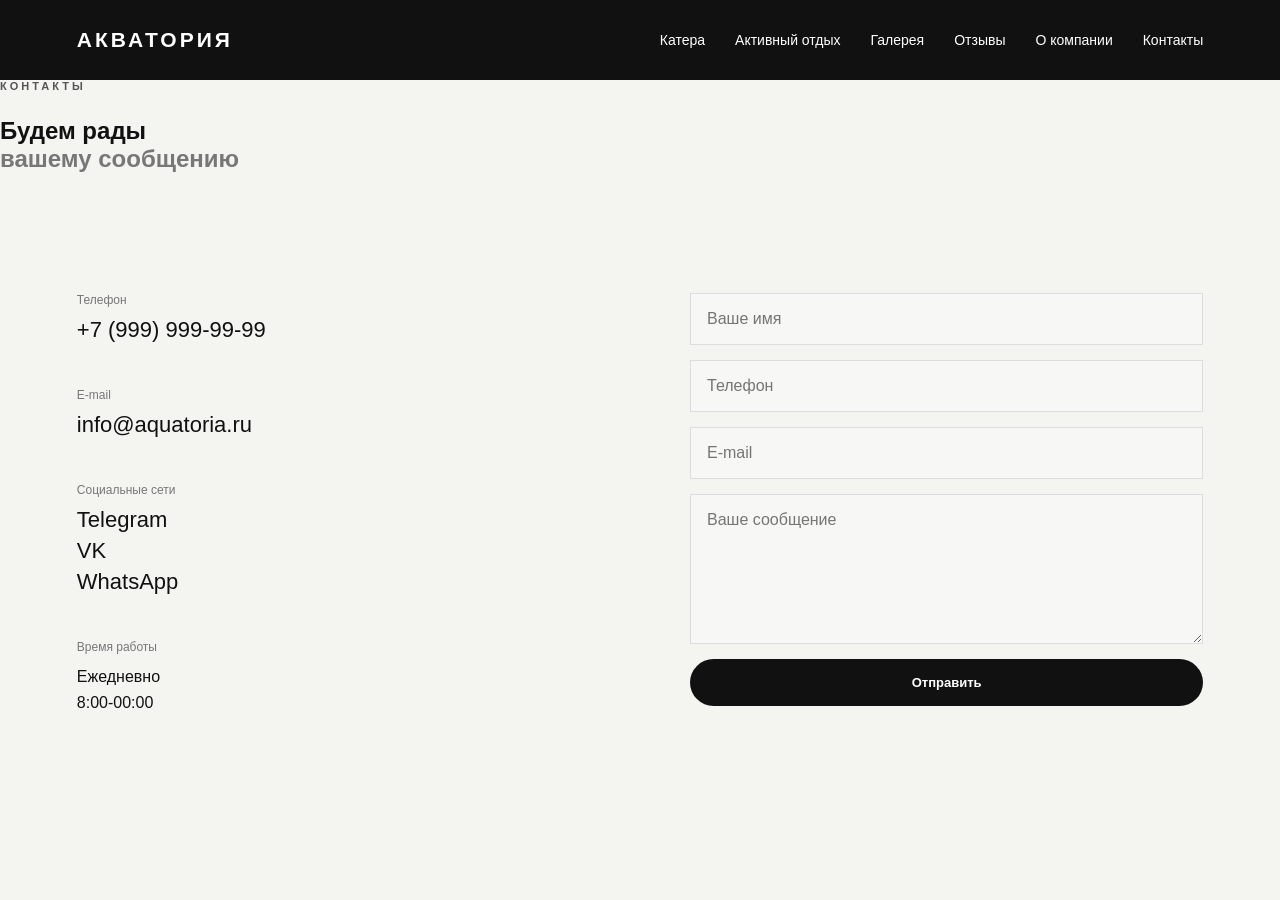
<file: contacts.html>
<!DOCTYPE html>
<html lang="ru">

<head>

    <meta charset="UTF-8">

    <meta name="viewport"
          content="width=device-width, initial-scale=1.0">

    <title>Контакты — Акватория</title>

    <link rel="stylesheet" href="style.css">
    <link rel="stylesheet" href="pages.css">
    <link rel="stylesheet" href="responsive.css">

</head>

<body>

<header class="header inner-header">

    <a href="index.html" class="logo">
        АКВАТОРИЯ
    </a>

    <nav class="nav">
        <a href="boats.html">Катера</a>
        <a href="activities.html">Активный отдых</a>
        <a href="gallery.html">Галерея</a>
        <a href="reviews.html">Отзывы</a>
        <a href="about.html">О компании</a>
        <a href="contacts.html">Контакты</a>
    </nav>

</header>


<section class="page-hero">

    <p class="eyebrow dark">
        КОНТАКТЫ
    </p>

    <h1>
        Будем рады<br>
        <span>вашему сообщению</span>
    </h1>

</section>


<section class="section contacts">

    <div class="contact-info">

        <div>
            <span>Телефон</span>
            <a href="tel:+79999999999">
                +7 (999) 999-99-99
            </a>
        </div>

        <div>
            <span>E-mail</span>
            <a href="mailto:info@aquatoria.ru">
                info@aquatoria.ru
            </a>
        </div>

        <div>
            <span>Социальные сети</span>
            <a href="#">Telegram</a>
            <a href="#">VK</a>
            <a href="#">WhatsApp</a>
        </div>

        <div>
            <span>Время работы</span>
            <p>
                Ежедневно<br>
                8:00-00:00
            </p>
        </div>

    </div>


    <form class="contact-form">

        <input
                type="text"
                placeholder="Ваше имя"
                required>

        <input
                type="tel"
                placeholder="Телефон"
                required>

        <input
                type="email"
                placeholder="E-mail">

        <textarea
                placeholder="Ваше сообщение"
                required></textarea>

        <button
                class="btn btn-dark"
                type="submit">

            Отправить

        </button>

    </form>

</section>


</body>
</html>
</file>
<file: style.css>
* {
    margin: 0;
    padding: 0;
    box-sizing: border-box;
}

html {
    scroll-behavior: smooth;
}

body {
    font-family: Arial, sans-serif;
    background: #f4f4f1;
    color: #111;
}

a {
    color: inherit;
    text-decoration: none;
}

img {
    display: block;
    width: 100%;
}

button,
input,
textarea,
select {
    font: inherit;
}

.header {
    position: absolute;
    z-index: 100;

    width: 100%;

    padding: 28px 6%;

    display: flex;
    align-items: center;
    justify-content: space-between;

    color: white;
}

.inner-header {
    position: relative;

    background: #111;

    color: white;
}

.logo {
    font-size: 21px;
    font-weight: 800;
    letter-spacing: 3px;
}

.nav {
    display: flex;
    gap: 30px;
}

.nav a {
    font-size: 14px;
    transition: .3s;
}

.nav a:hover {
    opacity: .5;
}

.header-actions {
    display: flex;
    gap: 20px;
    align-items: center;
}

.login-link {
    font-size: 14px;
}

.btn {
    display: inline-flex;
    justify-content: center;
    align-items: center;

    padding: 15px 28px;

    border-radius: 50px;

    border: 1px solid transparent;

    font-size: 13px;
    font-weight: bold;

    cursor: pointer;

    transition: .3s;
}

.btn-light {
    background: white;
    color: #111;
}

.btn-light:hover {
    transform: translateY(-3px);
}

.btn-dark {
    background: #111;
    color: white;
}

.btn-dark:hover {
    background: #333;
}

.btn-outline {
    border-color: white;
    color: white;
}

.section {
    padding: 120px 6%;
}

.hero {
    position: relative;

    height: 100vh;
    min-height: 700px;

    overflow: hidden;

    color: white;
}

.hero-video {
    position: absolute;
    inset: 0;
    width: 100%;
    height: 100%;
    object-fit: cover;
    object-position: center;
}

.hero-overlay,
.dark-overlay {
    position: absolute;

    inset: 0;

    background: rgba(0,0,0,.4);
}

.hero-content {
    position: absolute;

    left: 8%;
    bottom: 15%;

    max-width: 900px;
}

.eyebrow {
    font-size: 11px;
    font-weight: bold;

    letter-spacing: 3px;

    margin-bottom: 25px;
}

.eyebrow.dark {
    color: #555;
}

.hero h1 {
    font-size: clamp(60px, 9vw, 140px);

    line-height: .85;

    letter-spacing: -7px;
}

.hero h1 span,
h1 span,
h2 span {
    color: #777;
}

.hero-description {
    max-width: 450px;

    margin-top: 35px;

    font-size: 17px;

    line-height: 1.6;
}

.hero-buttons {
    display: flex;
    gap: 15px;

    margin-top: 35px;
}

.scroll-down {
    position: absolute;

    bottom: 40px;
    right: 6%;

    font-size: 10px;
    letter-spacing: 2px;
}

.about-preview {
    display: grid;

    grid-template-columns: 1.1fr .9fr;

    gap: 8%;

    align-items: center;
}

.image-block {
    height: 650px;
}

.image-block img {
    height: 100%;
    object-fit: cover;
}

.text-block {
    max-width: 550px;
}

.text-block h2 {
    font-size: clamp(45px, 5vw, 75px);
    line-height: .95;
}

.text-block > p:not(.eyebrow) {
    margin-top: 30px;

    line-height: 1.7;

    color: #666;
}

.text-link {
    display: inline-block;

    margin-top: 30px;

    font-size: 13px;
    font-weight: bold;

    border-bottom: 1px solid;
    padding-bottom: 5px;
}

.section-heading {
    display: flex;

    justify-content: space-between;
    align-items: end;

    margin-bottom: 60px;
}

.section-heading h2 {
    font-size: clamp(45px, 5vw, 75px);

    line-height: .95;
}

.boats-grid {
    display: grid;

    grid-template-columns: repeat(2, 1fr);

    gap: 25px;
}

.boat-card {
    background: white;

    overflow: hidden;
}

.boat-image {
    position: relative;

    height: 500px;
}

.boat-image img {
    height: 100%;
    object-fit: cover;
}

.boat-price {
    position: absolute;

    left: 20px;
    bottom: 20px;

    padding: 10px 15px;

    border-radius: 50px;

    background: white;

    font-size: 12px;
    font-weight: bold;
}

.boat-content {
    padding: 30px;
}

.boat-title {
    display: flex;
    justify-content: space-between;
}

.boat-title h3 {
    font-size: 25px;
}

.boat-description {
    color: #777;

    margin-top: 15px;

    line-height: 1.6;
}

.boat-specs {
    display: flex;
    flex-wrap: wrap;

    gap: 8px;

    margin-top: 25px;
}

.boat-specs span {
    padding: 8px 12px;

    border-radius: 50px;

    background: #eee;

    font-size: 11px;
}

.boat-link {
    display: inline-block;

    margin-top: 25px;

    font-weight: bold;

    font-size: 13px;
}

.video-banner {
    position: relative;

    height: 700px;

    overflow: hidden;

    color: white;
}

.video-banner video {
    width: 100%;
    height: 100%;

    object-fit: cover;
}

.video-text {
    position: absolute;

    left: 8%;
    bottom: 12%;
}

.video-text h2 {
    font-size: clamp(50px, 7vw, 100px);

    line-height: .9;

    margin-bottom: 40px;
}

.activities-grid {
    display: grid;

    grid-template-columns: repeat(4, 1fr);

    gap: 12px;
}

.activity-card {
    position: relative;

    height: 500px;

    overflow: hidden;

    color: white;
}

.activity-card img {
    height: 100%;

    object-fit: cover;

    transition: .6s;
}

.activity-card:hover img {
    transform: scale(1.05);
}

.activity-card::after {
    content: "";

    position: absolute;

    inset: 0;

    background: linear-gradient(
        transparent 40%,
        rgba(0,0,0,.8)
    );
}

.activity-card div {
    position: absolute;

    z-index: 2;

    left: 25px;
    bottom: 25px;
}

.activity-card h3 {
    font-size: 28px;
}

.activity-card span {
    display: block;

    margin-top: 10px;

    font-size: 12px;
}

.area-banner {
    position: relative;

    height: 800px;

    overflow: hidden;

    color: white;
}

.area-banner img {
    height: 100%;
    object-fit: cover;
}

.area-content {
    position: absolute;

    left: 8%;
    bottom: 12%;

    max-width: 650px;
}

.area-content h2 {
    font-size: clamp(50px, 7vw, 100px);

    line-height: .9;
}

.area-content > p:not(.eyebrow) {
    margin: 30px 0;

    max-width: 450px;

    line-height: 1.6;
}

.client-gallery {
    display: grid;

    grid-template-columns:
        1.5fr 1fr 1fr 1.2fr;

    height: 550px;

    gap: 10px;
}

.client-gallery img {
    height: 100%;

    object-fit: cover;
}

.reviews-preview {
    background: #e7e7e2;
}

.reviews-grid {
    display: grid;

    grid-template-columns: repeat(3, 1fr);

    gap: 20px;
}

.review {
    background: white;

    padding: 35px;

    min-height: 280px;
}

.review-stars {
    letter-spacing: 4px;
}

.review p {
    margin-top: 30px;

    line-height: 1.7;
}

.review-author {
    margin-top: 30px;

    font-weight: bold;
}

.captain-banner {
    min-height: 650px;

    padding: 100px 8%;

    display: flex;
    align-items: center;

    color: white;

    background:
        linear-gradient(rgba(0,0,0,.45), rgba(0,0,0,.45)),
        url("../images/area/captain.jpg")
        center / cover;
}

.captain-content {
    max-width: 650px;
}

.captain-content h2 {
    font-size: clamp(55px, 7vw, 100px);

    line-height: .9;
}

.captain-content p:not(.eyebrow) {
    max-width: 450px;

    margin: 30px 0;

    line-height: 1.7;
}

.footer {
    background: #111;

    color: white;

    padding: 80px 6% 30px;
}

.footer-grid {
    display: grid;

    grid-template-columns:
        2fr 1fr 1fr 1fr;

    gap: 50px;
}

.footer-grid h4 {
    margin-bottom: 20px;
}

.footer-grid a {
    display: block;

    color: #999;

    margin-bottom: 12px;

    font-size: 13px;
}

.footer-grid p {
    margin-top: 20px;

    color: #999;

    line-height: 1.6;
}

.footer-bottom {
    margin-top: 70px;

    padding-top: 25px;

    border-top: 1px solid #333;

    color: #666;

    font-size: 12px;
}
</file>
<file: pages.css>
.activities-page {
    display: flex;

    flex-direction: column;

    gap: 100px;
}

.activity-large {
    position: relative;

    min-height: 650px;

    overflow: hidden;

    color: white;
}

.activity-large img {
    position: absolute;

    inset: 0;

    width: 100%;
    height: 100%;

    object-fit: cover;
}

.activity-large::after {
    content: "";

    position: absolute;

    inset: 0;

    background: linear-gradient(
        90deg,
        rgba(0,0,0,.7),
        transparent
    );
}

.activity-large > div {
    position: relative;

    z-index: 2;

    padding: 100px;

    max-width: 600px;
}

.activity-large h2 {
    font-size: 70px;

    margin: 20px 0;
}

.activity-large p {
    line-height: 1.7;

    margin-bottom: 25px;
}

.activity-large strong {
    font-size: 20px;
}

.gallery-filters {
    display: flex;

    gap: 10px;

    margin-bottom: 40px;
}

.gallery-filters button {
    border: 1px solid #ccc;

    padding: 10px 18px;

    border-radius: 50px;

    background: transparent;

    cursor: pointer;
}

.gallery-grid {
    display: grid;

    grid-template-columns: repeat(4, 1fr);

    gap: 10px;
}

.gallery-grid img {
    height: 350px;

    object-fit: cover;

    cursor: pointer;

    transition: .3s;
}

.gallery-grid img:hover {
    transform: scale(.98);
}

.review-form {
    max-width: 700px;

    margin: 0 auto 80px;

    padding: 40px;

    background: white;
}

.review-form h2 {
    font-size: 40px;
}

.review-form form {
    display: flex;

    flex-direction: column;

    gap: 15px;

    margin-top: 30px;
}

input,
select,
textarea {
    width: 100%;

    padding: 16px;

    border: 1px solid #ddd;

    background: #f7f7f5;

    outline: none;
}

textarea {
    min-height: 150px;

    resize: vertical;
}

.full-image-hero {
    position: relative;

    height: 750px;

    overflow: hidden;

    color: white;
}

.full-image-hero > img {
    height: 100%;

    object-fit: cover;
}

.full-image-content {
    position: absolute;

    z-index: 2;

    left: 8%;
    bottom: 12%;
}

.full-image-content h1 {
    font-size: clamp(60px, 8vw, 120px);

    line-height: .85;

    letter-spacing: -5px;
}

.area-text {
    max-width: 1000px;
}

.area-text h2 {
    font-size: clamp(50px, 6vw, 90px);

    line-height: .9;
}

.area-text > p:last-child {
    max-width: 650px;

    margin-top: 40px;

    color: #666;

    line-height: 1.8;
}

.about-page {
    display: grid;

    grid-template-columns: 1fr 1fr;

    gap: 80px;

    align-items: center;
}

.about-page > img {
    height: 650px;

    object-fit: cover;
}

.about-page h2 {
    font-size: 70px;

    line-height: .9;
}

.about-page p:not(.eyebrow) {
    color: #666;

    line-height: 1.7;

    margin-top: 25px;
}

.numbers {
    display: grid;

    grid-template-columns: repeat(3, 1fr);

    background: #111;

    color: white;
}

.numbers div {
    display: flex;

    flex-direction: column;

    gap: 10px;
}

.numbers strong {
    font-size: 70px;
}

.numbers span {
    color: #999;
}

.contacts {
    display: grid;

    grid-template-columns: 1fr 1fr;

    gap: 100px;
}

.contact-info {
    display: flex;

    flex-direction: column;

    gap: 40px;
}

.contact-info span {
    display: block;

    color: #777;

    font-size: 12px;

    margin-bottom: 10px;
}

.contact-info a {
    display: block;

    font-size: 22px;

    margin-bottom: 5px;
}

.contact-info p {
    line-height: 1.6;
}

.contact-form,
.captain-form {
    display: flex;

    flex-direction: column;

    gap: 15px;
}

.captain-page {
    display: grid;

    grid-template-columns: 1fr 1fr;

    gap: 100px;
}

.captain-page h2 {
    font-size: 70px;

    line-height: .9;
}

.captain-page p:not(.eyebrow) {
    max-width: 500px;

    margin-top: 30px;

    color: #666;

    line-height: 1.7;
}

.auth-page {
    min-height: 100vh;

    display: flex;

    align-items: center;
    justify-content: center;

    background:
        linear-gradient(
            rgba(0,0,0,.5),
            rgba(0,0,0,.5)
        ),
        url("../images/area/area.jpg")
        center / cover;
}

.auth-box {
    width: 450px;

    padding: 50px;

    background: white;
}

.auth-logo {
    display: block;

    color: #111;

    margin-bottom: 60px;
}

.auth-box h1 {
    font-size: 50px;
}

.auth-box > p {
    color: #777;

    margin-top: 10px;
}

.auth-box form {
    display: flex;

    flex-direction: column;

    gap: 15px;

    margin-top: 30px;
}

.auth-bottom {
    text-align: center;

    margin-top: 25px;
}

.auth-bottom a {
    font-weight: bold;
}

.profile-header {
    display: flex;

    justify-content: space-between;
    align-items: end;

    margin-bottom: 70px;
}

.profile-header h1 {
    font-size: 65px;
}

.profile-grid {
    display: grid;

    grid-template-columns: repeat(3, 1fr);

    gap: 20px;
}

.profile-card {
    padding: 30px;

    background: white;

    min-height: 250px;
}

.profile-card h3 {
    margin-bottom: 30px;
}

.profile-card p {
    margin-top: 15px;

    color: #777;
}

.profile-card strong {
    color: #111;
}
</file>
<file: responsive.css>
@media (max-width: 1000px) {

    .nav {
        display: none;
    }

    .header-actions {
        display: none;
    }

    .section {
        padding: 80px 5%;
    }

    .about-preview,
    .about-page,
    .contacts,
    .captain-page,
    .boat-detail {
        grid-template-columns: 1fr;
    }

    .activities-grid {
        grid-template-columns: 1fr 1fr;
    }

    .boats-grid {
        grid-template-columns: 1fr;
    }

    .reviews-grid {
        grid-template-columns: 1fr;
    }

    .client-gallery {
        grid-template-columns: 1fr 1fr;
        height: auto;
    }

    .client-gallery img {
        height: 300px;
    }

    .footer-grid {
        grid-template-columns: 1fr 1fr;
    }

    .gallery-grid {
        grid-template-columns: 1fr 1fr;
    }

    .profile-grid {
        grid-template-columns: 1fr;
    }

}

@media (max-width: 600px) {

    .hero h1 {
        font-size: 55px;

        letter-spacing: -3px;
    }

    .hero-content {
        left: 5%;
        right: 5%;
    }

    .hero-buttons {
        flex-direction: column;

        align-items: flex-start;
    }

    .section-heading {
        display: block;
    }

    .section-heading .text-link {
        margin-top: 25px;
    }

    .activities-grid {
        grid-template-columns: 1fr;
    }

    .activity-card {
        height: 400px;
    }

    .gallery-grid {
        grid-template-columns: 1fr;
    }

    .gallery-grid img {
        height: 400px;
    }

    .footer-grid {
        grid-template-columns: 1fr;
    }

    .boat-image {
        height: 400px;
    }

    .boat-main-image {
        height: 400px;
    }

    .activity-large > div {
        padding: 50px 30px;
    }

    .activity-large h2 {
        font-size: 50px;
    }

    .numbers {
        grid-template-columns: 1fr;
        gap: 50px;
    }

    .auth-box {
        width: 90%;

        padding: 30px;
    }

    .profile-header {
        display: block;
    }

    .profile-header .btn {
        margin-top: 30px;
    }

}
</file>
